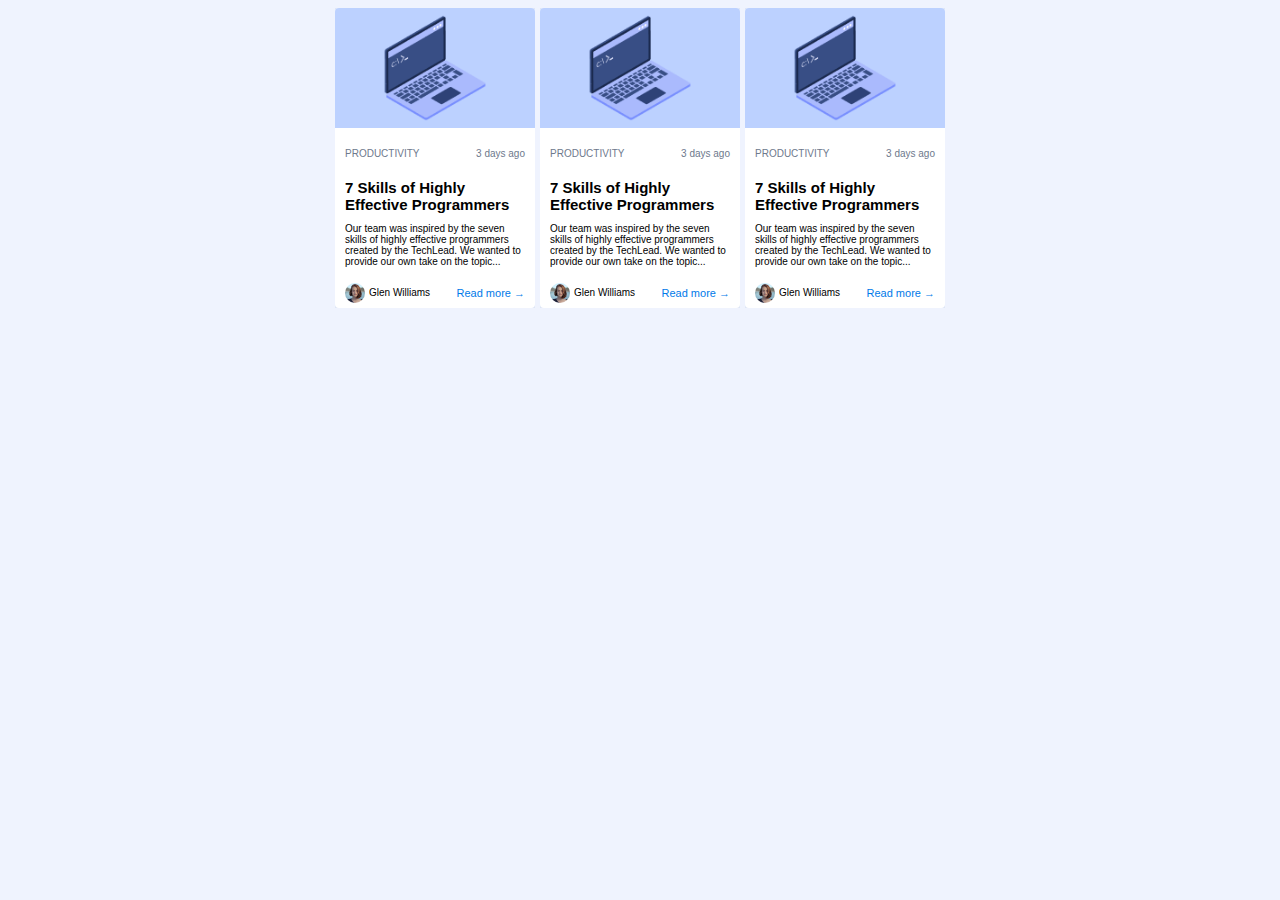
<file: CARDS/1-8-css-flex-query-cards/index.html>
<!-- link para o figma: https://www.figma.com/file/Roit0sI2XSNyTkw8cy720F/edit-flex-card?node-id=0%3A1 -->
<!DOCTYPE html>
<html lang="en">
  <head>
    <meta charset="UTF-8" />
    <meta http-equiv="X-UA-Compatible" content="IE=edge" />
    <meta name="viewport" content="width=device-width, initial-scale=1.0" />
    <title>Document</title>
    <link rel="stylesheet" href="./styles.css" />
  </head>

  <body>
    <div class="container">
      <div class="wrapper">
        <div class="card">
          <div class="card__top">
            <img src="./assets/Laptop.png" />
          </div>
          <div class="card__bottom">
            <div class="card__headline">
              <p>PRODUCTIVITY</p>
              <p>3 days ago</p>
            </div>
            <div class="card__description">
              <h1>7 Skills of Highly Effective Programmers</h1>
              <p>
                Our team was inspired by the seven skills of highly effective
                programmers created by the TechLead. We wanted to provide our
                own take on the topic...
              </p>
            </div>
            <div class="card__details">
              <div class="user__group">
                <div class="img__over"></div>
                <p>Glen Williams</p>
              </div>

              <div class="read">
                <a>Read more &#8594;</a>
              </div>
            </div>
          </div>
        </div>
      </div>
      <div class="wrapper">
        <div class="card">
          <div class="card__top">
            <img src="./assets/Laptop.png" />
          </div>
          <div class="card__bottom">
            <div class="card__headline">
              <p>PRODUCTIVITY</p>
              <p>3 days ago</p>
            </div>
            <div class="card__description">
              <h1>7 Skills of Highly Effective Programmers</h1>
              <p>
                Our team was inspired by the seven skills of highly effective
                programmers created by the TechLead. We wanted to provide our
                own take on the topic...
              </p>
            </div>
            <div class="card__details">
              <div class="user__group">
                <div class="img__over"></div>
                <p>Glen Williams</p>
              </div>

              <div class="read">
                <a>Read more &#8594;</a>
              </div>
            </div>
          </div>
        </div>
      </div>
      <div class="wrapper">
        <div class="card">
          <div class="card__top">
            <img src="./assets/Laptop.png" />
          </div>
          <div class="card__bottom">
            <div class="card__headline">
              <p>PRODUCTIVITY</p>
              <p>3 days ago</p>
            </div>
            <div class="card__description">
              <h1>7 Skills of Highly Effective Programmers</h1>
              <p>
                Our team was inspired by the seven skills of highly effective
                programmers created by the TechLead. We wanted to provide our
                own take on the topic...
              </p>
            </div>
            <div class="card__details">
              <div class="user__group">
                <div class="img__over"></div>
                <p>Glen Williams</p>
              </div>

              <div class="read">
                <a>Read more &#8594;</a>
              </div>
            </div>
          </div>
        </div>
      </div>
    </div>
  </body>
</html>
</file>
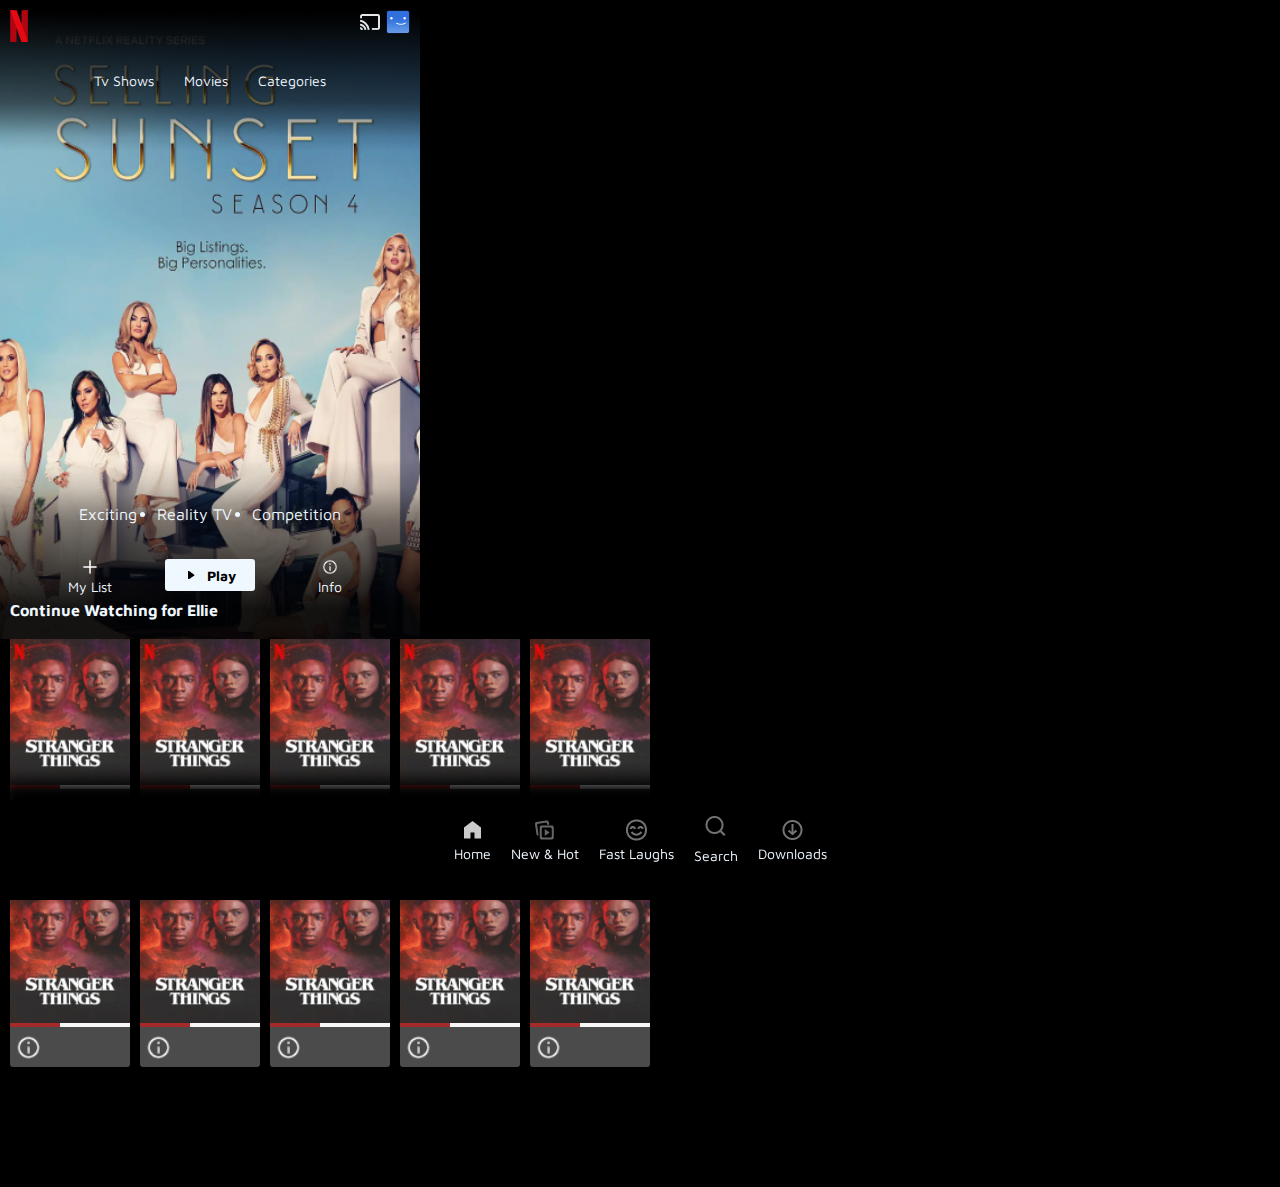
<file: NETFLIX - TEMPLATE/Not Netlifx - Mobile Template-IPHONE 12 PRO/index.html>
<!DOCTYPE html>
<html lang="en">
  <head>
    <meta charset="UTF-8" />
    <meta http-equiv="X-UA-Compatible" content="IE=edge" />
    <meta name="viewport" content="width=device-width, initial-scale=1.0" />
    <title>Document</title>
    <link rel="stylesheet" href="./styles.css" />
  </head>
  <body>
    <div class="container_top">
      <header>
        <img src="./assets/logo.png" alt="" />

        <div class="icons">
          <img src="./assets/airdrop-icon.png" alt="" />
          <img src="./assets/account-user.png" alt="" />
        </div>
      </header>

      <div class="filtros">
        <a href="tv shows">Tv Shows</a>
        <a href="movies">Movies</a>
        <a href="categories">Categories</a>
      </div>

      <div class="keys">
        <ul>
          <li class="nolist">Exciting</li>
          <li>Reality TV</li>
          <li>Competition</li>
        </ul>
      </div>

      <div class="buttons">
        <div class="list">
          <img src="./assets/icon-plus.png" alt="" />
          <p>My List</p>
        </div>

        <div class="play">
          <img src="./assets/icon-play.png" alt="" />
          <p>Play</p>
        </div>

        <div class="info">
          <img src="./assets/icon-information.png" alt="" />
          <p>Info</p>
        </div>
      </div>

      <h1>Continue Watching for Ellie</h1>
    </div>

    <div class="container_bot">
      <div class="slider">
        <div class="card">
          <img src="./assets/thumbnail.png" alt="" />

          <div class="time">
            <div class="time_pass"></div>
          </div>

          <div class="footer">
            <img src="./assets/icon-information.png" alt="" />
          </div>
        </div>
        <div class="card">
          <img src="./assets/thumbnail.png" alt="" />

          <div class="time">
            <div class="time_pass"></div>
          </div>

          <div class="footer">
            <img src="./assets/icon-information.png" alt="" />
          </div>
        </div>
        <div class="card">
          <img src="./assets/thumbnail.png" alt="" />

          <div class="time">
            <div class="time_pass"></div>
          </div>

          <div class="footer">
            <img src="./assets/icon-information.png" alt="" />
          </div>
        </div>
        <div class="card">
          <img src="./assets/thumbnail.png" alt="" />

          <div class="time">
            <div class="time_pass"></div>
          </div>

          <div class="footer">
            <img src="./assets/icon-information.png" alt="" />
          </div>
        </div>
        <div class="card">
          <img src="./assets/thumbnail.png" alt="" />

          <div class="time">
            <div class="time_pass"></div>
          </div>

          <div class="footer">
            <img src="./assets/icon-information.png" alt="" />
          </div>
        </div>
      </div>
      <h1>Trending Now</h1>
      <div class="slider">
        <div class="card">
          <img src="./assets/thumbnail.png" alt="" />

          <div class="time">
            <div class="time_pass"></div>
          </div>

          <div class="footer">
            <img src="./assets/icon-information.png" alt="" />
          </div>
        </div>
        <div class="card">
          <img src="./assets/thumbnail.png" alt="" />

          <div class="time">
            <div class="time_pass"></div>
          </div>

          <div class="footer">
            <img src="./assets/icon-information.png" alt="" />
          </div>
        </div>
        <div class="card">
          <img src="./assets/thumbnail.png" alt="" />

          <div class="time">
            <div class="time_pass"></div>
          </div>

          <div class="footer">
            <img src="./assets/icon-information.png" alt="" />
          </div>
        </div>
        <div class="card">
          <img src="./assets/thumbnail.png" alt="" />

          <div class="time">
            <div class="time_pass"></div>
          </div>

          <div class="footer">
            <img src="./assets/icon-information.png" alt="" />
          </div>
        </div>
        <div class="card">
          <img src="./assets/thumbnail.png" alt="" />

          <div class="time">
            <div class="time_pass"></div>
          </div>

          <div class="footer">
            <img src="./assets/icon-information.png" alt="" />
          </div>
        </div>
      </div>
    </div>
    <div class="empty"></div>
    <footer>
      <div class="home">
        <img src="./assets/icon-home.png" alt="" />
        <p>Home</p>
      </div>

      <div class="new">
        <img src="./assets/icon-movies.png" alt="" />
        <p>New & Hot</p>
      </div>

      <div class="smile">
        <img src="./assets/icon-likes.png" alt="" />
        <p>Fast Laughs</p>
      </div>

      <div class="search">
        <img src="./assets/icon-search.png" alt="" />
        <p>Search</p>
      </div>

      <div class="downloads">
        <img src="./assets/icon-downloads.png" alt="" />
        <p>Downloads</p>
      </div>
    </footer>
  </body>
</html>
</file>
<file: CARDS/1-8-css-flex-query-cards/styles.css>
@import url('https://fonts.googleapis.com/css2?family=Open+Sans:ital,wght@0,300;1,500&display=swap');

body {
    background: #eff3fe;
    
   
  }


  .container{
    max-width: 500px;
    display: flex;
    justify-content: center;
    margin: auto;
    gap: 5px;

  }


  .wrapper {
    background: #dee6f6;
    display: flex;
    flex-direction: row;
    max-width: 1000px;
    justify-content: center;
    
  }
  .card {
    width: 200px;
    height: 300px;
    background: white;
    border-radius: 4px;
    overflow: hidden;
    display: flex;
    flex-direction: column;
  }
  
  .card__top {
    background: #BCD1FF;
    height: 40%;
    display: flex;
    justify-content: center;
    align-items: center;
  }
  
  .card__top img {
    height: 90%
  }
  
  .card__bottom {
     height: 60%;
    display: flex;
    flex-direction: column;
    padding: 10px;
    font-family:sans-serif;
  }
  
  .card__headline, .card__description, .card__details {
    min-height: 5px;
    
  }

  .card__headline{
    display: flex;
    justify-content: space-between;
    font-size: 10px;
    color: #6E798C;
  }

  .card__description{
    font-size: 10px;
  }

  h1{
    font-size: 15px;
  }
  
  .card__details{
    display: flex;
    justify-content:space-between;
    align-items: center;
    font-size: 10px;
    font-family: sans-serif;
  }

  .read{
    font-size: 11px;
    color: #007AE9;
  }

  i{
    color: #007AE9;
  }

  .user__group{
    display: flex;
    align-items: center;
    gap: 4px;
  }
  
.img__over{
    width: 20px;
    height: 20px;
    background-image:url(./assets/user.jpeg);
    border-radius: 20px;
    background-size: cover;
    background-position: center;
    
}

  @media screen and (max-width: 600px) {
    
    .container{
        flex-direction: column;
    }
    
    .card {
      flex-direction: row;
      height: 140px;
      width: 100%;
    }
    
    .card__top {
        width: 250px;
      height: 100%;
    }

    .card__top img{
        height: 70%;
    }


    .card__details{
        visibility: hidden;
        flex-direction: row;
        position: relative;
        top: 25px;
    }

    .read{
        visibility: visible;
        overflow: auto;
    }


    .card__headline{
        padding-bottom: 10px;
    }

    .card__description{
        padding-top: 10px;
        padding-bottom: 10px;
        overflow: hidden;
    }



    h1{
        font-size: 20px;
    }


    .card__details{
        padding-top: 10px;
    }
    
    .wrapper {
      flex-direction: column;
    }
  }




/* media query a utilizar em mobile */
/* para screen, entre 0 e o maximo width de 768px*/
</file>
<file: NETFLIX - TEMPLATE/Not Netlifx - Mobile Template-IPHONE 12 PRO/styles.css>
@import url('https://fonts.googleapis.com/css2?family=Maven+Pro&display=swap');


body{
    background-color: black;
    margin: 0;
}


.container_top{
    max-width: 400px;
    
    background-image: url(./assets/preview.png);
    background-repeat: round;
    padding: 10px;
}

header{
    display: flex;
    justify-content: space-between;
}

.filtros{
    display: flex;
    justify-content: center;
    gap: 30px;
    padding-top: 30px;
    
}

.filtros a{
    text-decoration: none;
    color: aliceblue;
    font-family:'Maven Pro', sans-serif ;
    font-size: 14px;
}

.keys{
    display: flex;
    justify-content: center;
    padding-top: 400px;
}

.keys ul{
    display: flex;
    color: aliceblue;
    gap: 20px;
    font-family: 'Maven Pro', sans-serif;
    padding: 0;
    
}

.nolist{
    list-style: none;
}

.buttons{
    display: flex;
    justify-content: center;
    color: aliceblue;
    font-family: 'Maven Pro', sans-serif;
    font-size: 14px;
    gap: 30px;
    padding-top: 20px;
}

.buttons p{
    margin: 0;
}

.list{
    width: 90px;
    height: 32px;
    text-align: center;

}


.list img{
    width: 16px;
}

.play{
    width: 90px;
    height: 32px;
    display: flex;
    justify-content: center;
    align-items: center;
    gap: 10px;
    background-color: aliceblue;
    color: black;
    border-radius: 3px;
    font-weight: 700;
}

.play img{
    width: 12px;
}

.info{
    width: 90px;
    height: 32px;
    text-align: center;
}

.info img{
    width: 16px;
}

h1{
    font-family: 'Maven Pro', sans-serif;
    color: aliceblue;
    font-size: 16px;
    margin: 0;
    padding-top: 10px;
    padding-bottom: 10px;
}

.container_bot{
    padding: 0px 0px 10px 10px;
}

.slider{
    display: flex;
    gap: 10px;
    overflow: scroll;
}

.card{
    background-color: rgb(75, 75, 75);
    width: 120px;
    height: 190px;
    border-radius: 3px;
    margin-bottom: 10px;
}

.card img{
    width: 120px;
    height: 150px;
}

.time{
    width: 120px;
    height: 4px;
    background-color: rgb(248, 248, 248);
    position: relative;
    bottom: 8px;
    
}

.time_pass{
    width: 50px;
    height:4px ;
    background-color: brown;
    
}

.footer img{
    width: 25px;
    height: 25px;
    position: relative;
    left: 6px;
}

footer{
    height: 80px;
    width: 100vw;
    position: fixed;
    bottom: 0px;
    display: flex;
    justify-content: center;
    align-items: center;
    text-align: center;
    color: aliceblue;
    font-family: 'Maven Pro', sans-serif;
    font-size: 14px;
    gap: 20px;
    background-color: black;
    padding-bottom: 20px;
    box-shadow: 0px -20px 16px black;
}



footer p{
    margin: 0;
}

.search p{
    padding-top: 8px;
}

.empty{
    position: relative;
    bottom: 15px;
    width: 100vw;
    height: 100px;
   
   
}
</file>
